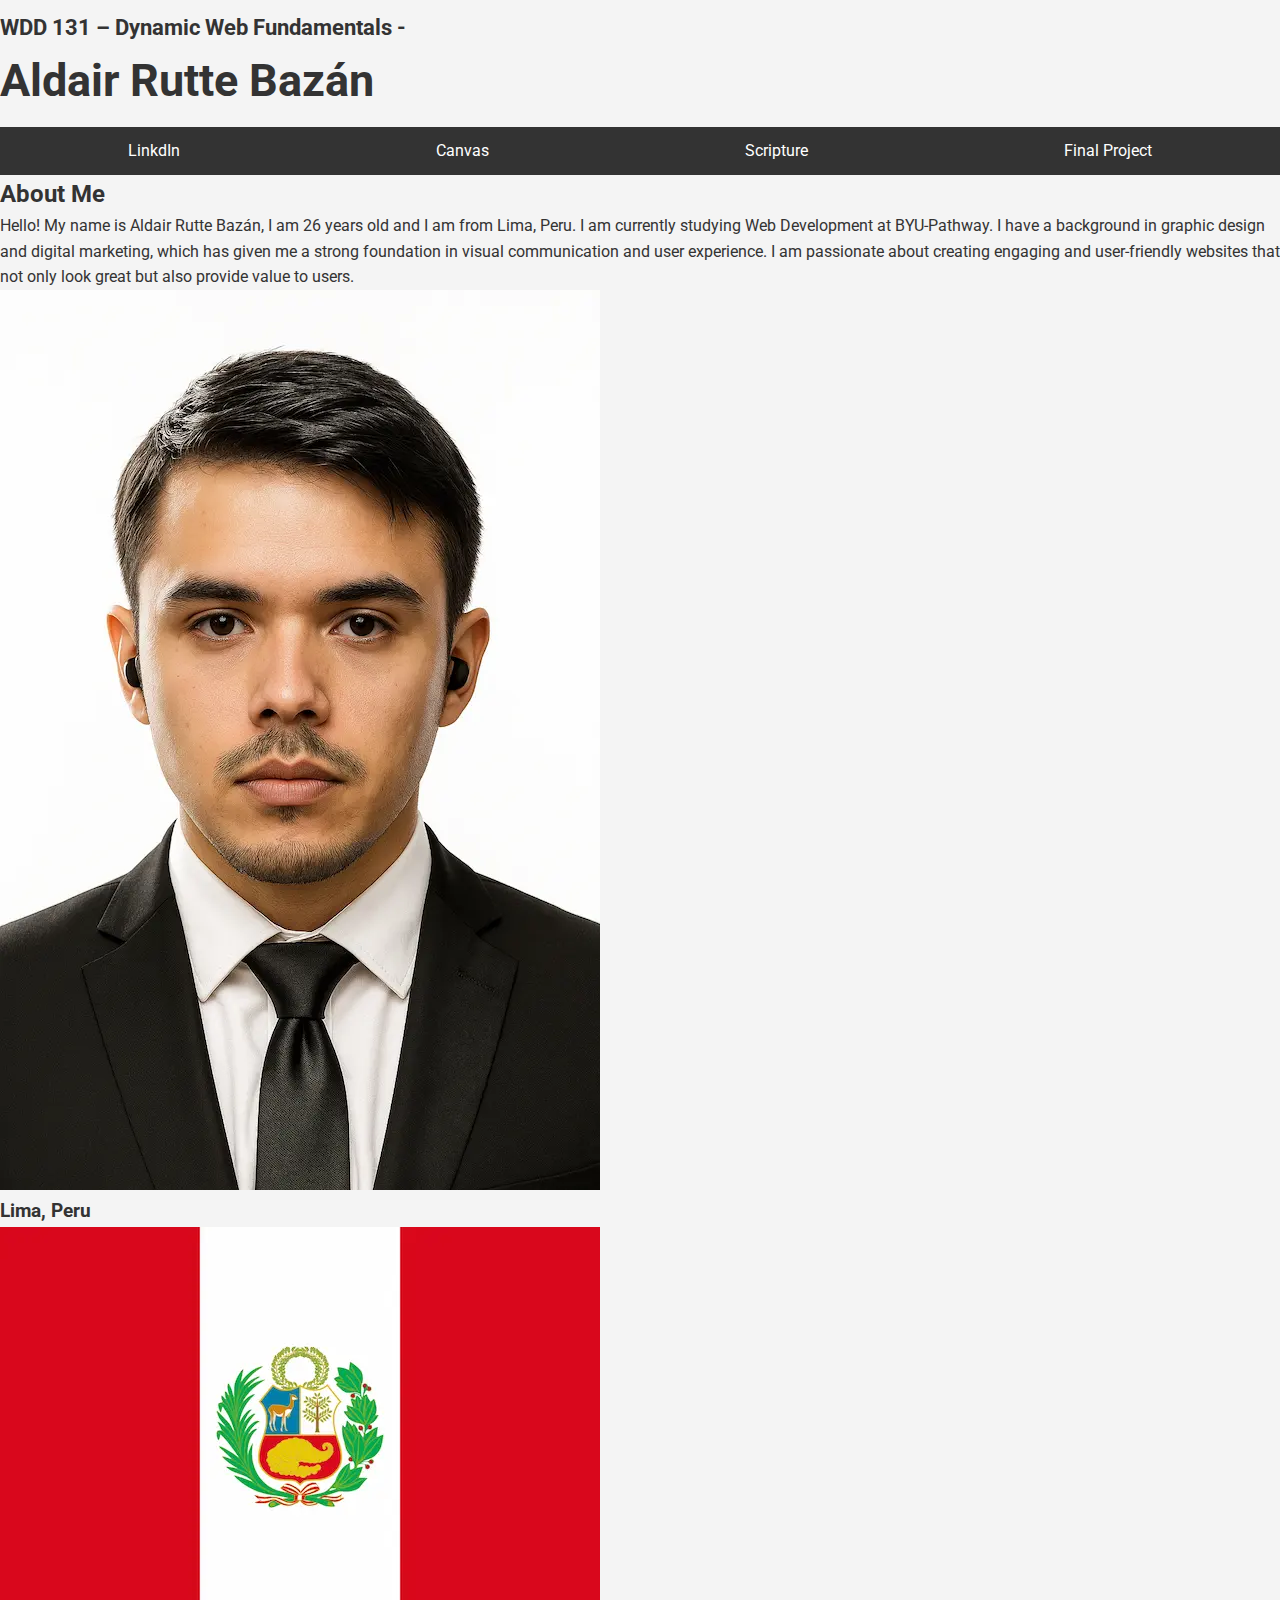
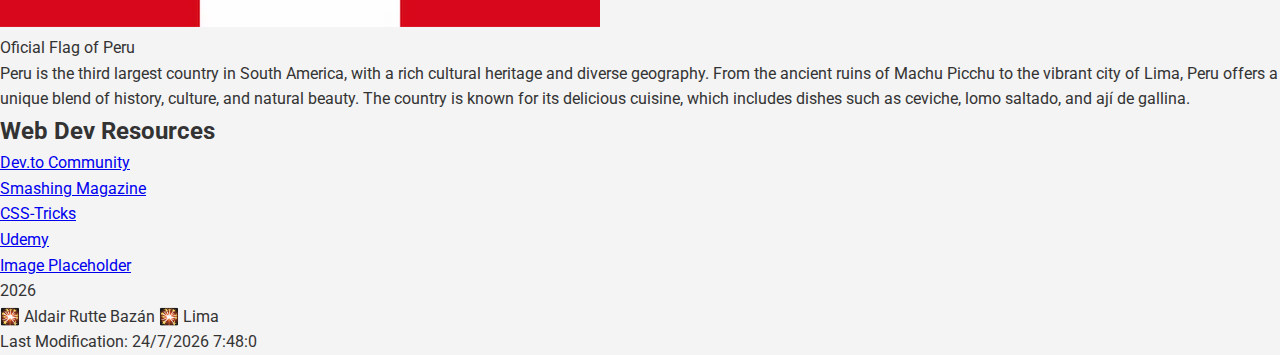
<file: index.html>
<!DOCTYPE html>
<html lang="en">

<head>
    <meta charset="UTF-8">
    <meta name="viewport" content="width=device-width, initial-scale=1.0">
    <title>WDD 131 – Dynamic Web Fundamentals – Aldair Rutte Bazán</title>
    <meta name="description" content="This is my first website for WDD131">
    <meta name="author" content="Aldair Rutte">
    <link rel="stylesheet" href="styles/base.css">

    <link rel="preconnect" href="https://fonts.googleapis.com">
    <link rel="preconnect" href="https://fonts.gstatic.com" crossorigin>
    <link href="https://fonts.googleapis.com/css2?family=Roboto:ital,wght@0,100..900;1,100..900&display=swap"
        rel="stylesheet">
    <script src="scripts/getdates.js" defer></script>
</head>

<body>
    <header>
        <span id="course-title">WDD 131 – Dynamic Web Fundamentals - <h1 id="name">Aldair Rutte Bazán</h1></span>
        <nav>
            <a href="#">LinkdIn</a>
            <a href="https://byupw.instructure.com/" target="_blank">Canvas</a>
            <a href="https://www.churchofjesuschrist.org/study/scriptures" target="_blank">Scripture</a>
            <a href="#">Final Project</a>
        </nav>
    </header>
    <main>
        <section class="card">
            <header>
                <h2>About Me</h2>
            </header>
            <main>
                <p>Hello! My name is Aldair Rutte Bazán, I am 26 years old and I am from Lima, Peru. I am currently
                    studying
                    Web Development at BYU-Pathway. I have a background in graphic design and digital marketing,
                    which has given me a strong foundation in visual communication and user experience. I am passionate
                    about creating engaging and user-friendly websites that not only look great but also provide value
                    to users.</p>
                <img src="images/profile.webp" alt="photo-profile">

                <h3>Lima, Peru</h3>
                <div>
                    <figure>
                        <img src="images/flag-peru.webp" alt="flag-peru">
                        <figcaption>Oficial Flag of Peru</figcaption>
                    </figure>
                    <p>Peru is the third largest country in South America, with a rich cultural heritage and diverse
                       geography.
                       From the ancient ruins of Machu Picchu to the vibrant city of Lima, Peru offers a unique blend
                       of history, culture, and natural beauty. The country is known for its delicious cuisine, which
                       includes dishes such as ceviche, lomo saltado, and ají de gallina.
                    </p>
                </div>
            </main>
        </section>
        <section class="card">
            <header>
                <h2>Web Dev Resources</h2>
            </header>
                <ul>
                    <li><a href="https://developer.mozilla.org/en-US/" target="_blank">Dev.to Community</a></li>
                    <li><a href="https://www.w3schools.com/" target="_blank">Smashing Magazine</a></li>
                    <li><a href="https://css-tricks.com/" target="_blank">CSS-Tricks</a></li>
                    <li><a href="https://stackoverflow.com/" target="_blank">Udemy</a></li>
                    <li><a href="https://caniuse.com/" target="_blank">Image Placeholder</a></li>
                </ul>
        </section>
    </main>
    <footer>
        <p><span id="currentyear"></span> 🎇 Aldair Rutte Bazán 🎇 Lima</p>
        <p id="lastModified"></p>
    </footer>
</body>

</html>
</file>
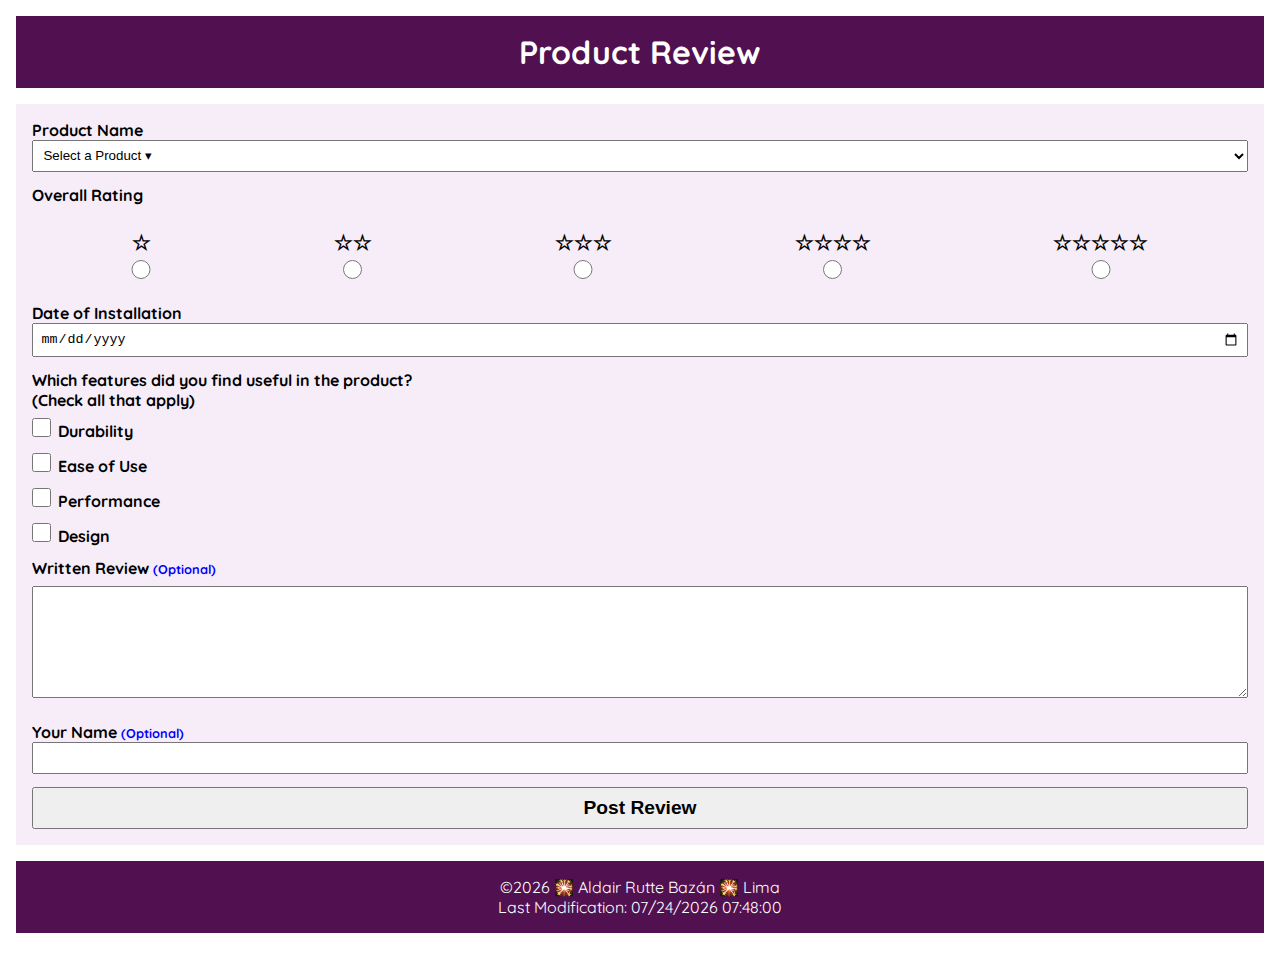
<file: form.html>
<!DOCTYPE html>
<html lang="en">
<head>
    <meta charset="UTF-8">
    <meta name="viewport" content="width=device-width, initial-scale=1.0">
    <meta name="description" content="This Page is dedicated to Reviewewing Products">
    <meta name="author" content="Aldair Rutte">
    <link rel="stylesheet" href="styles/form.css">
    <link rel="preconnect" href="https://fonts.googleapis.com">
    <link rel="preconnect" href="https://fonts.gstatic.com" crossorigin>
    <link href="https://fonts.googleapis.com/css2?family=Quicksand:wght@300..700&display=swap" rel="stylesheet">
    <script src="scripts/form.js" defer></script>
    <title>Product Review</title>
</head>
<body>
    <header class="tag">
        <h1>Product Review</h1>
    </header>
    <main>
        <form action="review.html" method="get" class="survey">

            <label>Product Name
                <select name="pname" id="pname" required>
                    <option value="" disabled selected>Select a Product &#9662;</option>
                </select></label>
        

            <label for="star1">Overall Rating</label>
            <div class="group-stars">
                <label>&star;<input type="radio" id="star1" name="rating" required></label>
                <label>&star;&star; <input type="radio" id="star2" name="rating"></label>
                <label>&star;&star;&star; <input type="radio" id="star3" name="rating"></label>
                <label>&star;&star;&star;&star; <input type="radio" id="star4" name="rating"></label>
                <label>&star;&star;&star;&star;&star; <input type="radio" id="star5" name="rating"></label>
            </div>

            <label>Date of Installation
            <input type="date" id="date-install" name="date-install" required></label>
        
            <label for="durability">Which features did you find useful in the product? <br>(Check all that apply)</label>

            <label><input type="checkbox" id="durability" name="durability" value="ok">Durability</label>
            <label><input type="checkbox" id="ease" name="ease" value="ok">Ease of Use</label>
            <label><input type="checkbox" id="performance" name="performance" value="ok">Performance</label>
            <label><input type="checkbox" id="design" name="design" value="ok">Design</label>
            
            <label for="txt-review">Written Review <span>(Optional)</span></label>
            <textarea name="txt-review" id="txt-review"></textarea>

            <label for="username">Your Name <span>(Optional)</span>
            <input type="text" id="username" name="username" autocomplete="name"></label>

            <input type="submit" value="Post Review">
        
        </form>
    </main>
    <footer class="tag">
        <p>&copy;<span id="currentyear"></span> 🎇 Aldair Rutte Bazán 🎇 Lima</p>
        <p id="lastModified"></p>
    </footer>
</body>
</html>
</file>
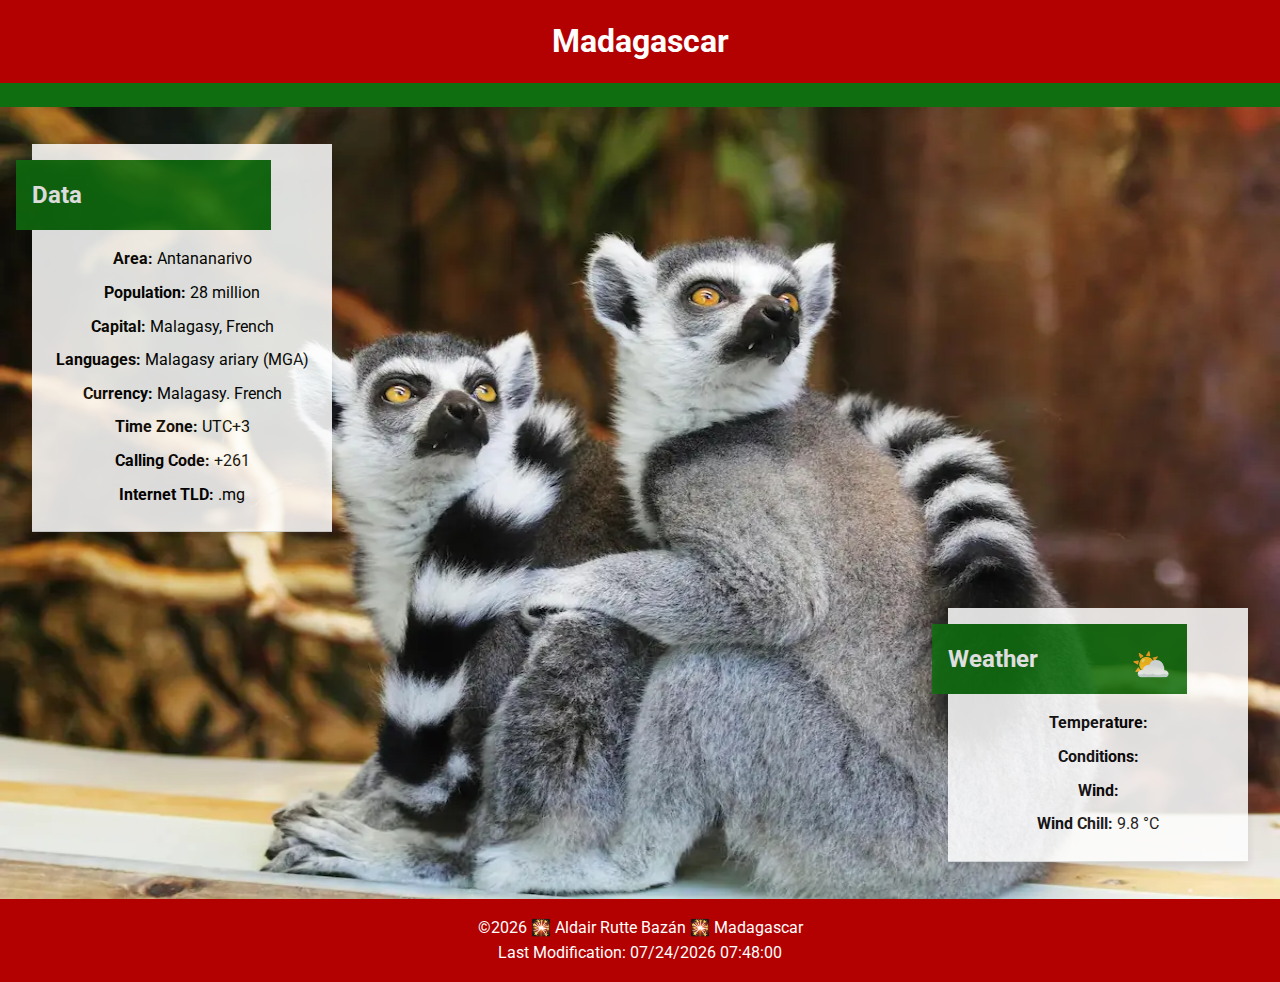
<file: place.html>
<!DOCTYPE html>
<html lang="en">

<head>
    <meta charset="UTF-8">
    <meta name="viewport" content="width=device-width, initial-scale=1.0">
    <meta name="description" content="A page to check media queries.">
    <meta name="author" content="Aldair Rutte Bazán">
    <link rel="preconnect" href="https://fonts.googleapis.com">
    <link rel="preconnect" href="https://fonts.gstatic.com" crossorigin>
    <link href="https://fonts.googleapis.com/css2?family=Roboto:ital,wght@0,100..900;1,100..900&display=swap"
        rel="stylesheet">

    <link rel="stylesheet" href="styles/place.css">
    <script src="scripts/place.js" defer></script>
    <title>Place Page</title>
</head>

<body>
    <header>
        <h1 id="title">Madagascar</h1>
    </header>
    <main>
        <picture>
            <source srcset="images/madagascar-small.webp" media="(max-width: 720px)">
            <source srcset="images/madagascar-large.webp" media="(max-width: 1600px)">
            <img src="images/madagascar-large.webp" alt="A beautiful landscape of Madagascar">
        </picture>
    </main>
    <section class="place_card">
        <h2>Data</h2>
        <ul>
            <li>Area: <span>Antananarivo</span></li>
            <li>Population: <span>28 million</span></li>
            <li>Capital: <span>Malagasy, French</span></li>
            <li>Languages: <span>Malagasy ariary (MGA)</span></li>
            <li>Currency: <span>Malagasy. French</span></li>
            <li>Time Zone: <span>UTC+3</span></li>
            <li>Calling Code: <span>+261</span></li>
            <li>Internet TLD: <span>.mg</span></li>
        </ul>
    </section>
    <section class="place_card">
        <h2>Weather</h2>
        <svg viewBox="0 0 500 500" xmlns="http://www.w3.org/2000/svg">
            <!-- <defs><style>.cls-1 {fill: #231815;}.cls-2 {fill: #d8bf9e;}.cls-3 {fill: #f8b62d;}</style></defs> -->
            <g data-name="图层 1" id="图层_1">
                <path class="cls-1" d="M404.07,234.75c9.67,0,9.65,15,0,15H370.42c-9.67,0-9.65-15,0-15Z" />
                <path class="cls-1"
                    d="M341.39,254.91q.61-4.35.82-8.78a73.85,73.85,0,0,1,29.32,39.37A51.76,51.76,0,0,1,361.19,388H354c0-3.72,2.46-7.44,7.24-7.5,22-.3,41.21-16.61,44-38.71,2.89-23.28-13.08-44.14-35.61-49a7.53,7.53,0,0,1-5.24-5.23A66.86,66.86,0,0,0,341.39,254.91Z" />
                <path class="cls-1"
                    d="M379.05,156.51c8.38-4.84,15.93,8.13,7.57,13l-29.14,16.82c-8.39,4.84-15.93-8.12-7.57-12.95Z" />
                <path class="cls-1"
                    d="M412.94,336.22a51.77,51.77,0,0,0-41.41-50.72,73.85,73.85,0,0,0-29.32-39.37c.06-1.1.1-2.2.11-3.31v-.08c0-.14,0-.28,0-.42v-.07c0-.17,0-.34,0-.51,0-1.5-.09-3-.17-4.47a83.66,83.66,0,0,1,35.1,42c-1.23-.35-2.46-.68-3.73-.95l5.24,5.24c-.46-1.45-1-2.87-1.51-4.29,27.43,7.89,46.27,35.15,42.73,63.91a59.9,59.9,0,0,1-58.79,52.34c-4.88.06-7.29-3.72-7.24-7.5h7.24A51.75,51.75,0,0,0,412.94,336.22Z" />
                <path class="cls-1"
                    d="M377.25,279.22c.54,1.42,1,2.84,1.51,4.29l-5.24-5.24C374.79,278.54,376,278.87,377.25,279.22Z" />
                <path class="cls-1" d="M341.56,245.7a7.28,7.28,0,0,0,.76-2.88c0,1.11-.05,2.21-.11,3.31Z" />
                <path class="cls-1"
                    d="M341.56,245.7c-1.63,3.24-5.6,4.4-8.93,3.48-1-.51-1.91-1-2.89-1.48a7,7,0,0,1-2.41-5.45,7.49,7.49,0,0,1,.84-3.51A73.57,73.57,0,0,1,341.56,245.7Z" />
                <path class="cls-1"
                    d="M342.33,242.32c0,.14,0,.28,0,.42v.08a7.28,7.28,0,0,1-.76,2.88,73.57,73.57,0,0,0-13.39-7c3.1-5.84,13.76-4.84,14.15,3,0,.17,0,.34,0,.51Z" />
                <path class="cls-1"
                    d="M342.21,246.13q-.21,4.42-.82,8.78a67,67,0,0,0-8.76-5.73c3.33.92,7.3-.24,8.93-3.48Z" />
                <path class="cls-2"
                    d="M332.63,249.18A67.21,67.21,0,0,1,364.3,287.5a7.53,7.53,0,0,0,5.24,5.23c22.53,4.89,38.5,25.75,35.61,49-2.75,22.1-22,38.41-44,38.71-4.78.06-7.2,3.78-7.24,7.5H227.78c0-3.73-2.44-7.45-7.24-7.5-24.5-.28-46.36-16.6-52.84-40.4a55.38,55.38,0,0,1,11.45-50,53.92,53.92,0,0,1,14.15-11.79c13.58-7.83,29.54-9.09,44.43-4.49,3.34,1,6.63-.74,8.47-3.45,14.64-21.54,41.42-33.14,67.15-28.1a66.85,66.85,0,0,1,13.82,4.31c.87.37,1.73.77,2.57,1.18S331.68,248.67,332.63,249.18Z" />
                <path class="cls-1"
                    d="M318.34,101.19c4.83-8.37,17.79-.81,12.95,7.57L314.47,137.9c-4.83,8.37-17.79.81-13-7.57Z" />
                <path class="cls-1"
                    d="M327.2,238.36a80.92,80.92,0,0,0-.89-8.28,77.83,77.83,0,0,1,15.84,7.19c.08,1.48.15,3,.17,4.47-.39-7.84-11.05-8.84-14.15-3Z" />
                <path class="cls-1"
                    d="M327.2,238.36l1,.38a7.49,7.49,0,0,0-.84,3.51C327.32,240.94,327.27,239.65,327.2,238.36Z" />
                <path class="cls-1"
                    d="M327.17,246.52c.09-1.42.15-2.85.16-4.27a7,7,0,0,0,2.41,5.45C328.9,247.29,328,246.89,327.17,246.52Z" />
                <path class="cls-1"
                    d="M301.11,233.6a73.53,73.53,0,0,1,26.09,4.76c.07,1.29.12,2.58.13,3.89s-.07,2.85-.16,4.27a66.85,66.85,0,0,0-13.82-4.31c-25.73-5-52.51,6.56-67.15,28.1-1.84,2.71-5.13,4.48-8.47,3.45-14.89-4.6-30.85-3.34-44.43,4.49A53.92,53.92,0,0,0,179.15,290a74.39,74.39,0,0,1-4.29-6.55,62.19,62.19,0,0,1,58-18.76,62.94,62.94,0,0,1,6.87,1.79A73.63,73.63,0,0,1,301.11,233.6Z" />
                <path class="cls-1"
                    d="M327.2,238.36a73.75,73.75,0,0,0-87.48,28.16,62.94,62.94,0,0,0-6.87-1.79l.4-2,8.47-3.45c-1.65-.51-3.31-.94-5-1.32A82.25,82.25,0,0,1,316,227.49a74.73,74.73,0,0,1,10.36,2.59A80.92,80.92,0,0,1,327.2,238.36Z" />
                <path class="cls-3"
                    d="M171.24,276.48a83.06,83.06,0,0,1,4.39-76.63c17.54-28.95,52.48-44.6,85.76-37.86a82.65,82.65,0,0,1,64.92,68.09A74.73,74.73,0,0,0,316,227.49,82.25,82.25,0,0,0,236.74,258,71.05,71.05,0,0,0,171.24,276.48Z" />
                <path class="cls-1"
                    d="M253.06,83.74v33.65c0,9.67-15,9.65-15,0V83.74C238.06,74.07,253.06,74.08,253.06,83.74Z" />
                <path class="cls-1"
                    d="M241.72,259.29l-8.47,3.45c1.11-1.64,2.28-3.23,3.49-4.77C238.41,258.35,240.07,258.78,241.72,259.29Z" />
                <path class="cls-1"
                    d="M236.74,258c-1.21,1.54-2.38,3.13-3.49,4.77l-.4,2a62.19,62.19,0,0,0-58,18.76c-1.33-2.28-2.53-4.63-3.62-7A71.05,71.05,0,0,1,236.74,258Z" />
                <path class="cls-1"
                    d="M189.61,130.33c4.84,8.39-8.13,15.93-13,7.57l-16.83-29.14c-4.84-8.39,8.13-15.93,12.95-7.57Z" />
                <path class="cls-1"
                    d="M158.31,325.73A62.24,62.24,0,0,0,220.54,388h7.24c0,3.77-2.38,7.55-7.24,7.5a70.94,70.94,0,0,1-47.42-18.62c-23.28-21.42-28.82-57.13-13.66-84.79.5-.91,1-1.82,1.57-2.7q.8,1.44,1.65,2.85c.91,1.51,1.87,3,2.86,4.41A61.92,61.92,0,0,0,158.31,325.73Z" />
                <path class="cls-1"
                    d="M165.54,296.62a62,62,0,0,1,9.32-13.13,74.39,74.39,0,0,0,4.29,6.55,55.17,55.17,0,0,0-8.47,13.42Q168,300.18,165.54,296.62Z" />
                <path class="cls-1"
                    d="M171.24,276.48A67.8,67.8,0,0,0,161,289.36c-19.27-34.5-15-78.17,10-108.76,25.37-31.05,69.58-43.24,107.27-29.42a98,98,0,0,1,63.86,86.09,77.83,77.83,0,0,0-15.84-7.19A82.65,82.65,0,0,0,261.39,162c-33.28-6.74-68.22,8.91-85.76,37.86A83.06,83.06,0,0,0,171.24,276.48Z" />
                <path class="cls-1"
                    d="M171.24,276.48c1.09,2.38,2.29,4.73,3.62,7a62,62,0,0,0-9.32,13.13c-1-1.44-1.95-2.9-2.86-4.41q-.85-1.41-1.65-2.85A67.8,67.8,0,0,1,171.24,276.48Z" />
                <path class="cls-1"
                    d="M165.54,296.62q2.43,3.56,5.14,6.84a54.65,54.65,0,0,0-3,36.61c6.48,23.8,28.34,40.12,52.84,40.4,4.8.05,7.21,3.77,7.24,7.5h-7.24a62.24,62.24,0,0,1-55-91.35Z" />
                <path class="cls-1"
                    d="M141.22,173.34c8.37,4.83.8,17.79-7.57,12.95L104.5,169.47c-8.36-4.83-.8-17.79,7.57-13Z" />
                <path class="cls-1"
                    d="M133.65,298.2c8.38-4.84,15.93,8.12,7.57,12.95L112.07,328c-8.38,4.84-15.92-8.13-7.57-13Z" />
                <path class="cls-1" d="M120.71,234.75c9.66,0,9.65,15,0,15H87.05c-9.67,0-9.65-15,0-15Z" />
                <path class="cls-1" d="M231.45,367.18c9.65,0,9.67-15,0-15s-9.67,15,0,15Z" />
                <path class="cls-1" d="M259.3,367.18c9.65,0,9.67-15,0-15s-9.67,15,0,15Z" />
                <path class="cls-1" d="M287.15,367.18c9.65,0,9.67-15,0-15s-9.67,15,0,15Z" />
                <path class="cls-1" d="M315,367.18c9.65,0,9.67-15,0-15s-9.67,15,0,15Z" />
                <path class="cls-1" d="M342.84,367.18c9.65,0,9.67-15,0-15s-9.67,15,0,15Z" />
                <path class="cls-1" d="M264.45,423.76c9.65,0,9.67-15,0-15s-9.67,15,0,15Z" />
                <path class="cls-1" d="M292.3,423.76c9.65,0,9.67-15,0-15s-9.67,15,0,15Z" />
                <path class="cls-1" d="M320.15,423.76c9.65,0,9.67-15,0-15s-9.67,15,0,15Z" />
                <path class="cls-1" d="M348,423.76c9.65,0,9.67-15,0-15s-9.67,15,0,15Z" />
                <path class="cls-1" d="M375.84,423.76c9.65,0,9.67-15,0-15s-9.67,15,0,15Z" />
                <path class="cls-1" d="M246.71,395.47c9.65,0,9.67-15,0-15s-9.67,15,0,15Z" />
                <path class="cls-1" d="M276.46,395.47c9.65,0,9.67-15,0-15s-9.67,15,0,15Z" />
                <path class="cls-1" d="M306.22,395.47c9.65,0,9.67-15,0-15s-9.67,15,0,15Z" />
                <path class="cls-1" d="M336,395.47c9.65,0,9.67-15,0-15s-9.67,15,0,15Z" />
            </g>
        </svg>
        <ul>
            <li>Temperature: <span id="temperature"></span></li>
            <li>Conditions: <span></span></li>
            <li>Wind: <span id="windSpeed"></span></li>
            <li>Wind Chill: <span id="windChill"></span></li>
        </ul>
    </section>
    <footer>
        <p>&copy;<span id="currentyear"></span> 🎇 Aldair Rutte Bazán 🎇 Madagascar</p>
        <p id="lastModified"></p>
    </footer>
</body>

</html>
</file>
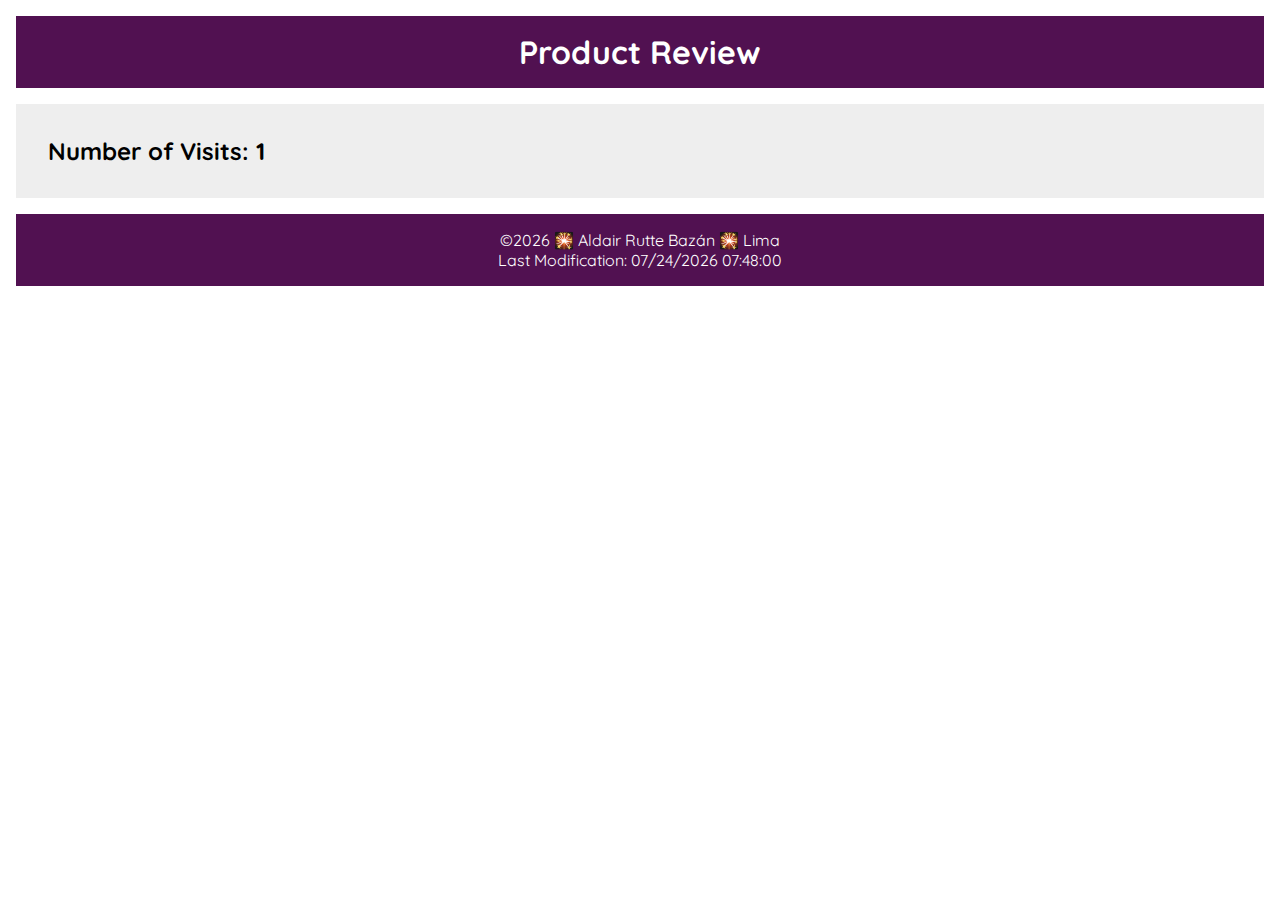
<file: review.html>
<!DOCTYPE html>
<html lang="en">
<head>
    <meta charset="UTF-8">
    <meta name="viewport" content="width=device-width, initial-scale=1.0">
    <meta name="description" content="This Page is dedicated to Reviewewing Products">
    <meta name="author" content="Aldair Rutte">
    <link rel="stylesheet" href="styles/form.css">
    <link rel="preconnect" href="https://fonts.googleapis.com">
    <link rel="preconnect" href="https://fonts.gstatic.com" crossorigin>
    <link href="https://fonts.googleapis.com/css2?family=Quicksand:wght@300..700&display=swap" rel="stylesheet">
    <script src="scripts/form.js" defer></script>
    <title>Product Review</title>
</head>
<body>
    <header class="tag">
        <h1>Product Review</h1>
    </header>
    <main>
        <h2 class="visits"><strong>Number of Visits: <span id="visits"></span></strong></h2>
    </main>
    <footer class="tag">
        <p>&copy;<span id="currentyear"></span> 🎇 Aldair Rutte Bazán 🎇 Lima</p>
        <p id="lastModified"></p>
    </footer>
</body>
</html>
</file>
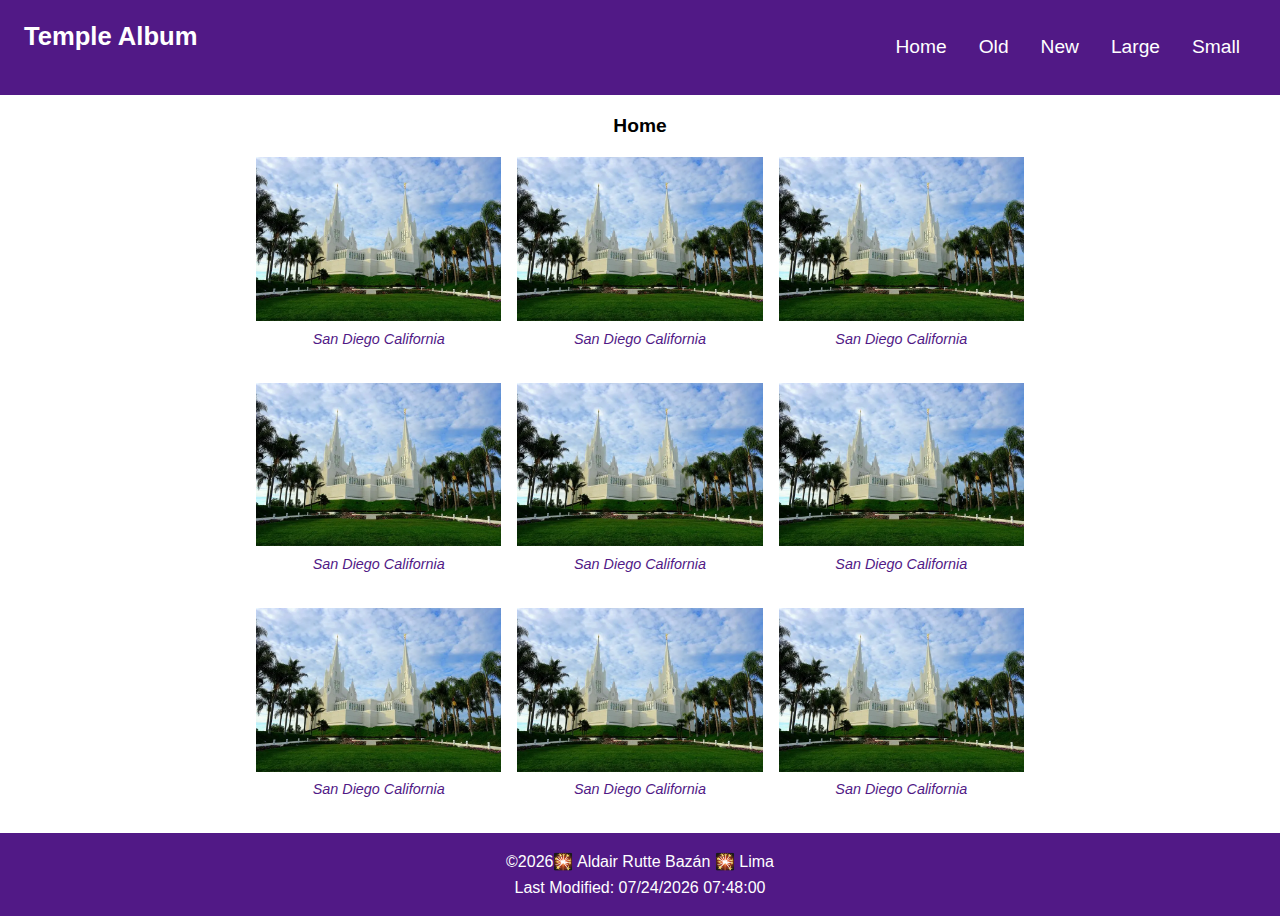
<file: temples.html>
<!DOCTYPE html>
<html lang="en">

<head>
    <meta charset="UTF-8">
    <meta name="viewport" content="width=device-width, initial-scale=1.0">
    <meta name="description" content="Page dedicated to temples">
    <meta name="author" content="Aldair Rutte">
    <link rel="stylesheet" href="styles/temples.css">
    <link rel="stylesheet" href="styles/temples-large.css">
    <script src="scripts/temples.js" defer></script>
    <title>Temple Album</title>
</head>

<body>
    <header>
        <h1>Temple Album</h1>

        <button type="button" id="mobile-menu" aria-label="Abrir menú de navegación"></button>

        <nav>
            <a href="temples.html">Home</a>
            <a href="#">Old</a>
            <a href="#">New</a>
            <a href="#">Large</a>
            <a href="#">Small</a>
        </nav>
    </header>
    <main>
        <h2>Home</h2>

        <figure>
            <img src="images/san_diego_california_temple.webp" alt="Temple San Diego California">
            <figcaption>San Diego California</figcaption>
        </figure>
        <figure>
            <img src="images/san_diego_california_temple.webp" alt="Temple San Diego California">
            <figcaption>San Diego California</figcaption>
        </figure>
        <figure>
            <img src="images/san_diego_california_temple.webp" alt="Temple San Diego California">
            <figcaption>San Diego California</figcaption>
        </figure>
        <figure>
            <img src="images/san_diego_california_temple.webp" alt="Temple San Diego California">
            <figcaption>San Diego California</figcaption>
        </figure>
        <figure>
            <img src="images/san_diego_california_temple.webp" alt="Temple San Diego California">
            <figcaption>San Diego California</figcaption>
        </figure>
        <figure>
            <img src="images/san_diego_california_temple.webp" alt="Temple San Diego California">
            <figcaption>San Diego California</figcaption>
        </figure>
        <figure>
            <img src="images/san_diego_california_temple.webp" alt="Temple San Diego California">
            <figcaption>San Diego California</figcaption>
        </figure>
        <figure>
            <img src="images/san_diego_california_temple.webp" alt="Temple San Diego California">
            <figcaption>San Diego California</figcaption>
        </figure>
        <figure>
            <img src="images/san_diego_california_temple.webp" alt="Temple San Diego California">
            <figcaption>San Diego California</figcaption>
        </figure>
    </main>
    <footer>
        <p>&copy;<span id="year"></span>🎇 Aldair Rutte Bazán 🎇 Lima </p>
        <p id="lastModified"></p>
    </footer>
</body>

</html>
</file>
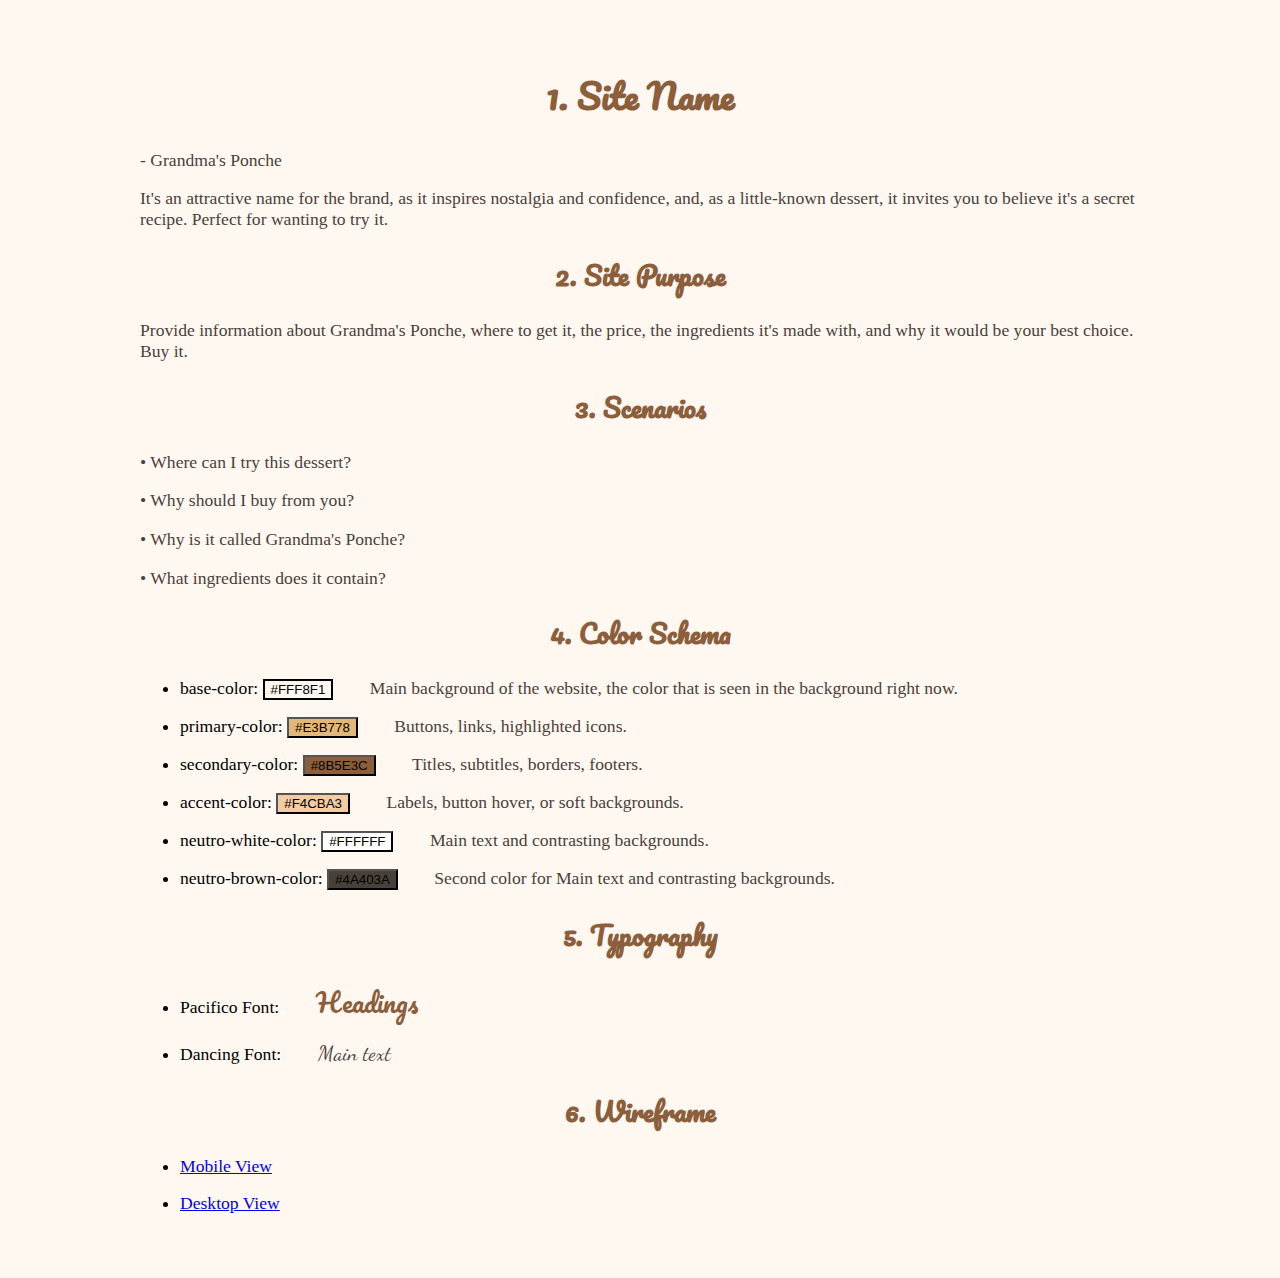
<file: project/siteplan.html>
<!DOCTYPE html>
<html lang="en">

<head>
    <meta charset="UTF-8">
    <meta name="viewport" content="width=device-width, initial-scale=1.0">
    <meta name="author" content="Aldair Rutte">
    <meta name="description" content="This page is dedicated to advertising the egg dessert called 'ponche'">

    <link rel="preconnect" href="https://fonts.googleapis.com">
    <link rel="preconnect" href="https://fonts.gstatic.com" crossorigin>
    <link
        href="https://fonts.googleapis.com/css2?family=Dancing+Script:wght@400..700&family=Pacifico&family=Roboto:ital,wght@0,100..900;1,100..900&display=swap"
        rel="stylesheet">
    <link rel="stylesheet" href="styles/style.css">
    <title>Grandma's Ponche - Sweeten your life</title>
</head>

<body>
    <header>
        <h1>1. Site Name</h1>
        <p>- Grandma's Ponche</p>
        <p>It's an attractive name for the brand, as it inspires nostalgia and confidence, and, as a little-known
            dessert, it invites you to believe it's a secret recipe. Perfect for wanting to try it.</p>
        <h2>2. Site Purpose</h2>
        <p>Provide information about Grandma's Ponche, where to get it, the price, the ingredients it's made with, and
            why it would be your best choice. Buy it.</p>
    </header>
    <main>
        <section>
            <h2>3. Scenarios</h2>
            <p>• Where can I try this dessert?</p>
            <p>• Why should I buy from you?</p>
            <p>• Why is it called Grandma's Ponche?</p>
            <p>• What ingredients does it contain?</p>
        </section>

        <section>
            <h2>4. Color Schema</h2>

            <ul>
                <li>base-color:   <button id="base">#FFF8F1</button>  <span>Main background of the website, the color that is seen in the background right now.</span></li>
                <li>primary-color:    <button id="primary">#E3B778</button>    <span>Buttons, links, highlighted icons.</span></li>
                <li>secondary-color:   <button id="second">#8B5E3C</button>   <span>Titles, subtitles, borders, footers.</span></li>
                <li>accent-color:      <button id="accent">#F4CBA3</button>   <span>  Labels, button hover, or soft backgrounds.</span></li>
                <li>neutro-white-color:  <button id="white">#FFFFFF</button> <span>  Main text and contrasting backgrounds.</span></li>
                <li>neutro-brown-color:  <button id="brown">#4A403A</button>  <span>  Second color for Main text and contrasting backgrounds.</span></li>                         
            </ul>
        </section>

        <section>
            <h2>5. Typography</h2>
            <ul>
                <li>Pacifico Font: <span id="headings">Headings</span></li>
                <li>Dancing Font: <span id="text">Main text</span></li>
            </ul>
        </section>
    </main>
    <footer>
        <h2>6. Wireframe</h2>
        <ul>
            <li><a href="https://app.moqups.com/JEcLhBBIjZyvjX6NcYKueberdxyQjKl8/view/page/ad64222d5" target="_blank">Mobile View</a></li>
            <li><a href="https://app.moqups.com/JEcLhBBIjZyvjX6NcYKueberdxyQjKl8/view/page/a5718af78" target="_blank">Desktop View</a></li>
        </ul>
    </footer>
</body>

</html>
</file>
<file: styles/base.css>
* {
    margin: 0;
    padding: 0;
    box-sizing: border-box;
}

span, header {
    display: block;
}

body {
    font-family: 'Roboto', sans-serif;
    line-height: 1.6;
    background-color: #f4f4f4;
    color: #333;
}

/* Header */
.top-header {
    background-color: #0b5081;
    color: #ffffff;
    text-align: center;
    margin-bottom: 20px;
}

#course-title {
    font-weight: bold;
    font-size: 1.4rem;
    padding: 0.6rem 0;
}

nav {
    background-color: #333;
    color: #ffffff;
    padding: 0.7rem 0;
    display: flex;
    justify-content: space-around;
}

nav a {
    color: #ffffff;
    text-decoration: none;
    
}

nav a:hover {
    text-decoration: overline;
}
</file>
<file: styles/form.css>
:root {
    --font-quicksand: "Quicksand", sans-serif;
}

* {
    padding: 0;
    margin: 0;
    box-sizing: border-box;
}

body {
    font-family: var(--font-quicksand);
    padding: 1rem;
}

.tag {
    background-color: rgb(81, 17, 81);
    color: white;
    text-align: center;
    padding: 1rem 0;
    margin-bottom: 1rem;
}

.survey {
    padding: 1rem;
    background-color: rgb(246, 237, 249);
    margin-bottom: 1rem;
}

.survey label {
    display: block;
    font-weight: bold;
    margin-bottom: 0.5rem;
}

.group-stars {
    display: flex;
    justify-content: space-around;
    gap: 1rem;
    padding: 1rem;
}

.group-stars label {
    display: flex;
    flex-direction: column;
    align-items: center;
    font-size: 1.3rem;
}
.group-stars input[type="radio"]{
    margin-top: 5px;
    width: 1.2rem;
    height: 1.2rem;
}

.survey input[type="text"],
.survey input[type="date"],
.survey select {
    display: block;
    width: 100%;
    padding: 0.4rem;
    margin-bottom: .8rem;
}

.survey input[type="checkbox"] {
    width: 1.2rem;
    height: 1.2rem;
    margin-right: .4rem;
    margin-bottom: .5rem;
}

.survey span {
    color: blue;
    font-size: 0.8rem;
}

.survey textarea{
    display: block;
    width: 100%;
    min-height: 7rem;
    margin-bottom: 1.5rem;
}

.survey input[type="submit"] {
    width: 100%;
    padding: .5rem 0;
    font-weight: bold;
    font-size: 1.2rem;
}

.visits {
    background-color: #eee;
    padding: 2rem;
    margin: 1rem 0;
}
</file>
<file: styles/place.css>
:root{
    --color-red: #b30000;
    --color-light-gray: #f4f4f4;
    --color-green-darker: rgb(15, 110, 15);
    --color-gray-lighten: #dedede;
    --color-white: white;
    --principal-font: 'Roboto', sans-serif;
}

* {
    box-sizing: border-box;
    margin: 0;
    padding: 0;
}

body {
    font-family: var(--principal-font);
    line-height: 1.6;
    background-color: var(--color-light-gray);
}

/* header */
header {
    background-color: var(--color-green-darker);
    padding-bottom: 1.5rem;
}

/* Main */
main {
    max-width: 1920px;
    background-color: var(--color-red);
}

@media (min-width: 720px) {
    main {
        background-color: unset;
        position: relative;
    }
}

main img {
    width: 100%;
    height: 800px;
    margin: 0 auto;
}

/* Sections */
#title {
    color: var(--color-white);
    text-align: center;
    padding: 1rem;
    background-color: var(--color-red);
}

.place_card {
    text-align: center;
    margin: 1rem 0;
    padding: 1rem;
    border-bottom: 1px solid var(--color-gray-lighten);
    
}

.cls-1 { fill: #231815; }
.cls-2 { fill: #d8bf9e; }
.cls-3 { fill: #f8b62d; }

@media (min-width: 720px) {
    .place_card {
        width: 300px;
        background-color: var(--color-white);
        opacity: 0.85;
        position: absolute;
        top: 8rem;
        left: 2rem;
        box-shadow: 0 4px 8px rgba(0, 0, 0, 0.1);
    }

    .place_card h2 {
        width: 95%;
        background-color: var(--color-green-darker);
        padding: 1rem;
        margin-left: -2rem;
        color: var(--color-white);
        text-align: left;
    }

    .place_card:nth-last-child(2) {
        left: auto;
        right: 2rem;
        top: 37rem;
    }

    .place_card:nth-last-child(2) h2::after {
        content: "⛅";
        font-size: 2rem;
        float: right;
    }

    .place_card svg {
        display: none;
    }
}

.place_card h2 {
    margin-bottom: 1rem;
}

.place_card li {
    list-style: none;
    margin-bottom: 0.5rem;
    font-weight: bold;
}

.place_card span {
    font-weight: normal;
}

.place_card svg {
    width: 100px;
    height: 100px;
    vertical-align: middle;
    margin-bottom: 1rem;
}

/* footer */
footer {
    margin-top: -1rem;
    background-color: var(--color-red);
    color: var(--color-white);
    text-align: center;
    padding: 1rem;
    position: relative;
    bottom: 0;
}
</file>
<file: styles/temples.css>
:root {
    --dark-purple: rgb(81, 25, 134);
    --white: #fff;
    --principal-font: 'Arial';
    --white-shadow: rgba(255, 255, 255, 0.2);
}

* {
    box-sizing: border-box;
    padding: 0;
    margin: 0;
}

body {
    font-family: var(--principal-font);
    font-size: 0.8rem;
    line-height: 1.6;
}

/* Header Section */
header {
    background-color: var(--dark-purple);
    color: var(--white);
    padding: 1rem 1.5rem;
}

header nav {
    display: flex;
    flex-direction: column;
    
}

header nav a {
    display: none;
    padding: 1rem;
    text-align: center;
    text-decoration: none;
    font-size: 1.2rem;
    color: var(--white);
}

header nav a:hover {
    background-color: var(--white-shadow);
}

.expand a {
    display: block;
}

header span {
    font-size: 2rem;
    font-weight: bold;
}

header .icon {
    font-size: 2rem;
    border: 0;
    background: none;
    color: var(--white);
    position: absolute;
    top: 1rem;
    right: 1rem;
}

.icon::before {
    content: "☰";
    cursor: pointer;
}

.icon.expand::before {
    content: "❌";
}

/* Main */
main {
    padding: 1rem;
    text-align: center;
    margin: 0 auto;
    max-width: 800px;
}

main h1 {
    margin: 1.5rem 0;
}

main img {
    width: 100%;
    height: auto;
}

main figcaption {
    margin-bottom: 1rem;
    color: var(--dark-purple);
    font-style: italic;
    font-size: 0.9rem;
}

/* Footer Section */
footer {
    background-color: var(--dark-purple);
    color: var(--white);
    text-align: center;
    padding: 1rem;
    bottom: 0;
    width: 100%;
    font-size: 1rem;
}
</file>
<file: styles/temples-large.css>
:root {
    --dark-purple: rgb(81, 25, 134);
    --white: #fff;
    --principal-font: 'Arial';
    --white-shadow: rgba(255, 255, 255, 0.2);
}

* {
    box-sizing: border-box;
    padding: 0;
    margin: 0;
}

@media (min-width: 760px) {
    /* Header */
    #mobile-menu {
        display: none;
    }

    header {
        display: flex;
        justify-content: space-between;
    }

    header nav {
        flex-direction: row;
    }

    header nav a {
        display: block;
        text-align: center;
        font-size: 1.2rem;
        color: var(--white);
    }

    /* Main */
    main {
        display: grid;
        grid-template-columns: repeat(3, 1fr);
        gap: 1rem;
    }

    main img {
        width: 100%;
        
    }

    main h2 {
        grid-column-start: 1;
        grid-column-end: 4;
    }
}
</file>
<file: project/styles/style.css>
:root {
    --base-color: #FFF8F1;          /*Fondo principal de la web.*/
    --primary-color: #E3B778;       /*Botones, enlaces, íconos destacados.*/
    --secondary-color: #8B5E3C;     /*Títulos, subtítulos, bordes, pie de página.*/
    --accent-color: #F4CBA3;        /*Etiquetas, hover de botones o fondos suaves.*/
    --neutro-white-color: #FFFFFF;  /*Texto principal y fondos de contraste.*/
    --neutro-brown-color: #4A403A;
    --pacifico-font: "Pacifico", cursive;
    --dancing-font: "Dancing Script", cursive;
}

body {
    font-size: 1.1rem;
    background-color: var(--base-color);
    max-width: 1000px;
    margin: 4rem auto;
    padding: 0 2rem;
}

h1, h2, h3, h4, h5 {
    font-family: var(--pacifico-font);
    color: var(--secondary-color);
    text-align: center;
}
p, span {
    color: var(--neutro-brown-color);
}

section ul span {
    margin-left: 2rem;
}
section ul li {
    margin-bottom: 1rem;
}

#base {
    background-color: var(--base-color);
    border: 2px solid black;
}
#primary {
    background-color: var(--primary-color);
}
#second {
    background-color: var(--secondary-color);
}
#accent {
    background-color: var(--accent-color);
}
#white {
    background-color: var(--neutro-white-color);
}

#brown {
    background-color: var(--neutro-brown-color);
}

#headings {
    font-family: var(--pacifico-font);
    color: var(--secondary-color);
    font-size: 1.6rem;
}
#text {
    font-family: var(--dancing-font);
    color: var(--neutro-brown-color);
    font-size: 1.3rem;
}

footer ul li {
    margin-bottom: 1rem;
}
</file>
